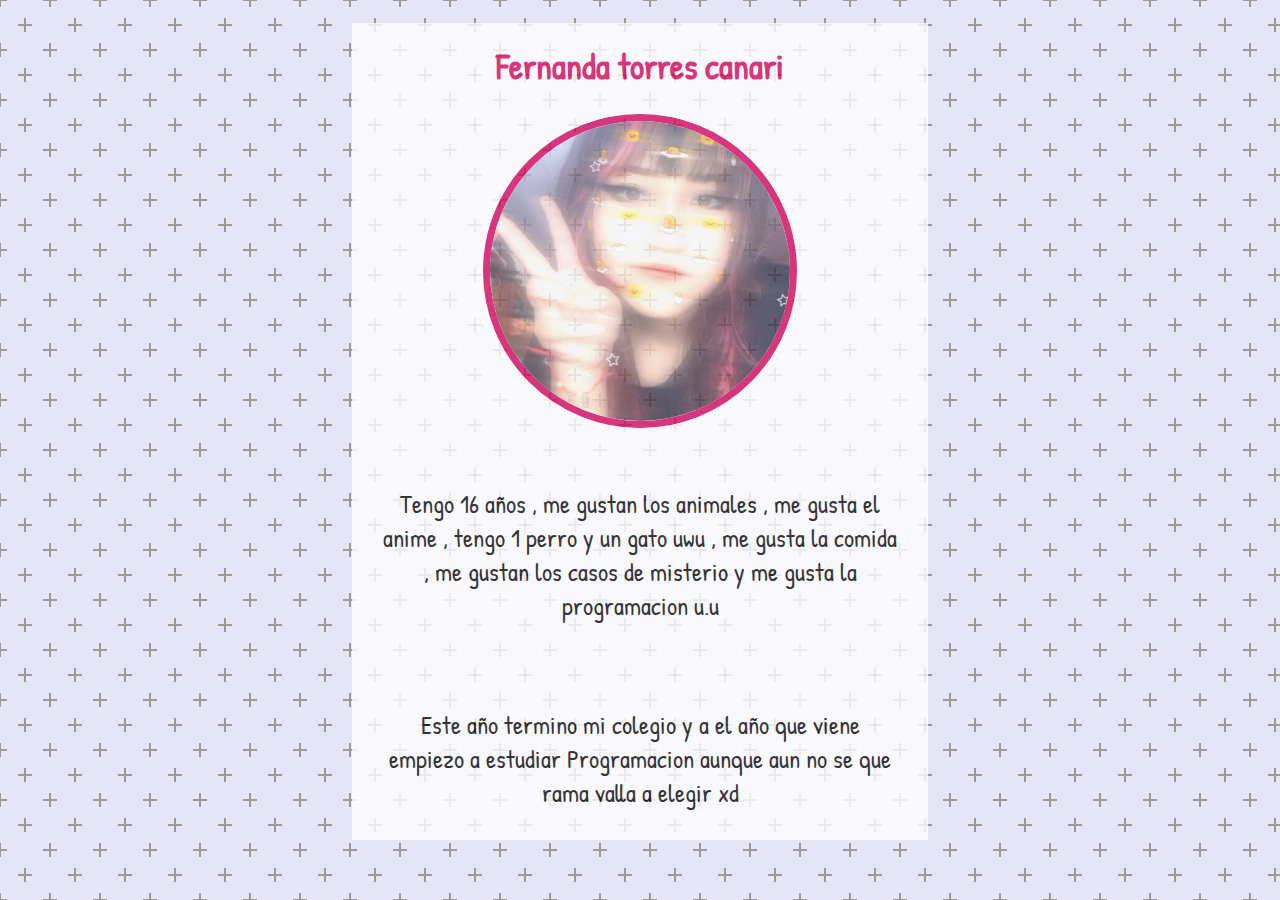
<file: index.html>
<!DOCTYPE html>
<html lang="en">
<head>
    <meta charset="UTF-8">
    <meta http-equiv="X-UA-Compatible" content="IE=edge">
    <meta name="viewport" content="width=device-width, initial-scale=1.0">
    <link rel="stylesheet" href="styles.css">
    <title>Cosas de mi </title>
</head>
<body>
    <div class="contenedor">
        <h1>Fernanda torres canari</h1>
        <img src="img/io.jpeg" alt="fernanda">
        <div class="subtemas">
            <p>Tengo 16 años , me gustan los animales , me gusta el anime , tengo 1 perro y un gato uwu , me gusta la comida , me gustan los casos de misterio y me gusta la programacion u.u</p>
            <p>Este año termino mi colegio y a el año que viene empiezo  a estudiar Programacion aunque aun no se que rama valla a elegir xd</p>
        </div>

        
    </div>
</body>
</html>
</file>
<file: styles.css>
@import url('https://fonts.googleapis.com/css2?family=Gluten:wght@100;300;500;700;800&family=Noto+Sans+Mono:wght@100;200;300;400;500;600;700;800;900&family=Pacifico&family=Patrick+Hand&family=Poppins:ital,wght@0,100;0,300;0,600;0,800;0,900;1,300;1,400&display=swap');
body{
    box-sizing: border-box;
    margin: 0%;
    padding: 0;
    background-color: #e5e5f7;
    opacity: 0.8;
    background: radial-gradient(circle, transparent 20%, #e5e5f7 20%, #e5e5f7 80%, transparent 80%, transparent), radial-gradient(circle, transparent 20%, #e5e5f7 20%, #e5e5f7 80%, transparent 80%, transparent) 25px 25px, linear-gradient(#9a9a9a 2px, transparent 2px) 0 -1px, linear-gradient(90deg, #9a9a9a 2px, #e5e5f7 2px) -1px 0;
    background-size: 50px 50px, 50px 50px, 25px 25px, 25px 25px;
    
}
.contenedor{
    width: 45%;
    margin: auto;
    text-align: center;
    background-color: #fff;
}
img{
    width: 300px;
    height: 300px;
    background-position: center;
    background-repeat: no-repeat;
    background-size: cover;
    background-attachment: fixed;
    border-radius: 100%;
    border: 7px solid #d40a5e ;
}
h1{
    padding-top:20px;
    font-family: "Patrick Hand";
    color: #d40a5e;
    font-size: 35px;
}
p{
    font-family: "Patrick Hand";
    font-size: 25px;
    color: #0a0a0a;
    padding: 30px;
}
</file>
